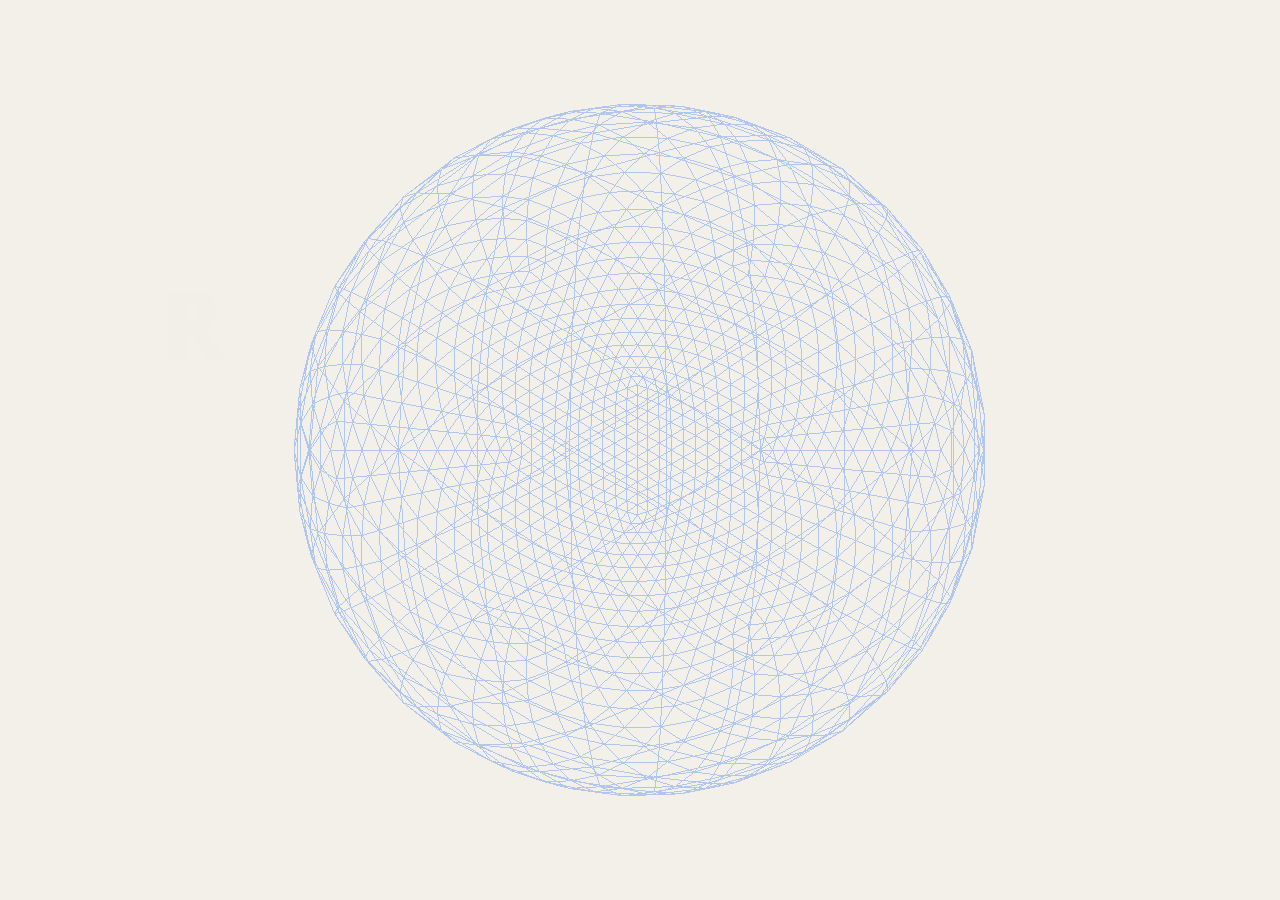
<file: index.html>
<!DOCTYPE html>
<html>
  <head>
    <meta charset="utf-8" />
    <meta name="viewport" content="width=device-width, initial-scale=1.0">
    <title>Hire Me !</title>
    </style>
  </head>

  <link rel="stylesheet" href="index.css">
  <body>


    <!-- Add github, dribbble and linkedin in a real header -->
    <!-- + 2 projects (FakeStore & Crypto App) -->
    <!-- Each link should trigger the threejs globe with a different shape & color -->

    <div class="container">
      <a href="">Project Web Store</a>

      <div class="logos">

        <a href="https://dribbble.com/rayanekaddoury" target="_blank">
      <img src="./img/dribbble.svg" alt="">
        </a>

        <a href="https://www.linkedin.com/in/rayane-kaddoury/" target="_blank"><img src="./img/linkedin.svg" alt=""></a>

        <a href="https://github.com/RayaneKaddoury" target="_blank"><img src="./img/github.svg" alt=""></a>
      </div>
      
    </div>

    <header>
      <h1 class="copy">
        <span>R</span><span>A</span><span>Y</span><span>A</span><span>N</span><span>E</span> <span>K</span><span>A</span><span>D</span><span>D</span><span>O</span><span>U</span><span>R</span><span>Y</span>
      </h1>
<!-- change talent to recruit -->
<!-- Use the website button for a quick level up -->
      <p class="copy">
        <span>Y</span><span>O</span><span>U</span><span>R</span> <span>N</span><span>E</span><span>X</span><span>T</span> <span>T</span><span>A</span><span>L</span><span>E</span><span>N</span><span>T</span>
      </p>
    </header>

    <footer>
      <a href="mailto:rayanekaddoury@gmail.com" class="contact">rayanekaddoury@gmail.com</a>
      <a class="contact">Brussels, Belgium</a>
      <a href="tel:+32470493597" class="contact">+32 470 49 35 97</a>
    </footer>
    
    <script src="threejs/three.js"></script>
    <script src="https://cdnjs.cloudflare.com/ajax/libs/gsap/3.10.4/gsap.min.js"></script>
    <script type="module" src="index.js"></script>


  </body>
</html>


<!-- Change the whole concept of this website to a 3d linktree -->
<!-- - [ ]  Largeurs des titres différentes
- [ ]  Icones noir et blancs?
- [ ]  Refaire structure html
- [ ]  Refaire responsive
- [ ]  Alignements
- [ ]  Rajouter de l’exotisme (des interactions)
- [ ]  Retirer project webstore -->
</file>
<file: index.css>
@import url("https://fonts.googleapis.com/css2?family=Khula:wght@600;800&display=swap");


html,
body {
  margin: 0;
  max-width: 99vw;
  max-height: 99vh;
}

::-webkit-scrollbar {
  display: none;
}

img {
  height: 24px;
}

::selection {
  color: white;
  background: #2d2926;
}

.container {
  position: fixed; /* or absolute */
  top: 7%;
  left: 50%;
  transform: translate(-50%, -50%);
  align-items: center;

  font-size: 1.5rem;
  display: flex;
  justify-content: space-around;
  width: 100%;
}

.logos {
  width: 20%;
  display: flex;
  justify-content: space-around;
}

header {
    width: 99vw;
    white-space: nowrap;
}

header h1 {
  /* positioning I SHOULD SWITCH TO DISLPAY FLEX OR BBLOCK !!!! */
  position: fixed;
  top: 30%;
  left: 50%;
  transform: translate(-50%, -50%);

  /* style */
  color: #2d2926;
  font-family: "Khula", sans-serif;
  font-size: 8vw;
  font-weight: 800;
}

header p {
  /* positioning I SHOULD SWITCH TO DISLPAY FLEX OR BBLOCK !!!! */
  position: fixed;
  top: 42%;
  left: 50%;
  transform: translate(-50%, -50%);

  /* style */
  color: #2d2926;
  font-family: "Khula", sans-serif;
  font-size: 3vw;
  font-weight: 400;
}

footer {
  position: fixed; /* or absolute */
  top: 93%;
  left: 50%;
  transform: translate(-50%, -50%);

  font-size: 1.5rem;
  display: flex;
  justify-content: space-around;
  width: 100%;

}

footer:first-child {
    left: 20%;
    color: #2d2926;
}

footer:last-child {
    left: 80%;
}

a:link {
  color: #2d2926;
  text-decoration: none;
}

a:visited {
  color: #2d2926;
  }

a:hover {
  color: #C1D0EB;
  }

a:active {
  }

  @media only screen and (max-width: 600px) {
    .container {
      flex-direction: column;
      text-align: center;
      left: 50%;
      font-size: 2rem;
    }

    header h1 {
      font-size: 10vw;
    }

    header p {
      font-size: 7vw;
      top: 35%
    }

    footer {
      flex-direction: column;
      text-align: center;
      top: 93%;
      left: 50%;
      transform: translate(-50%, -50%);
    }
  }
</file>
